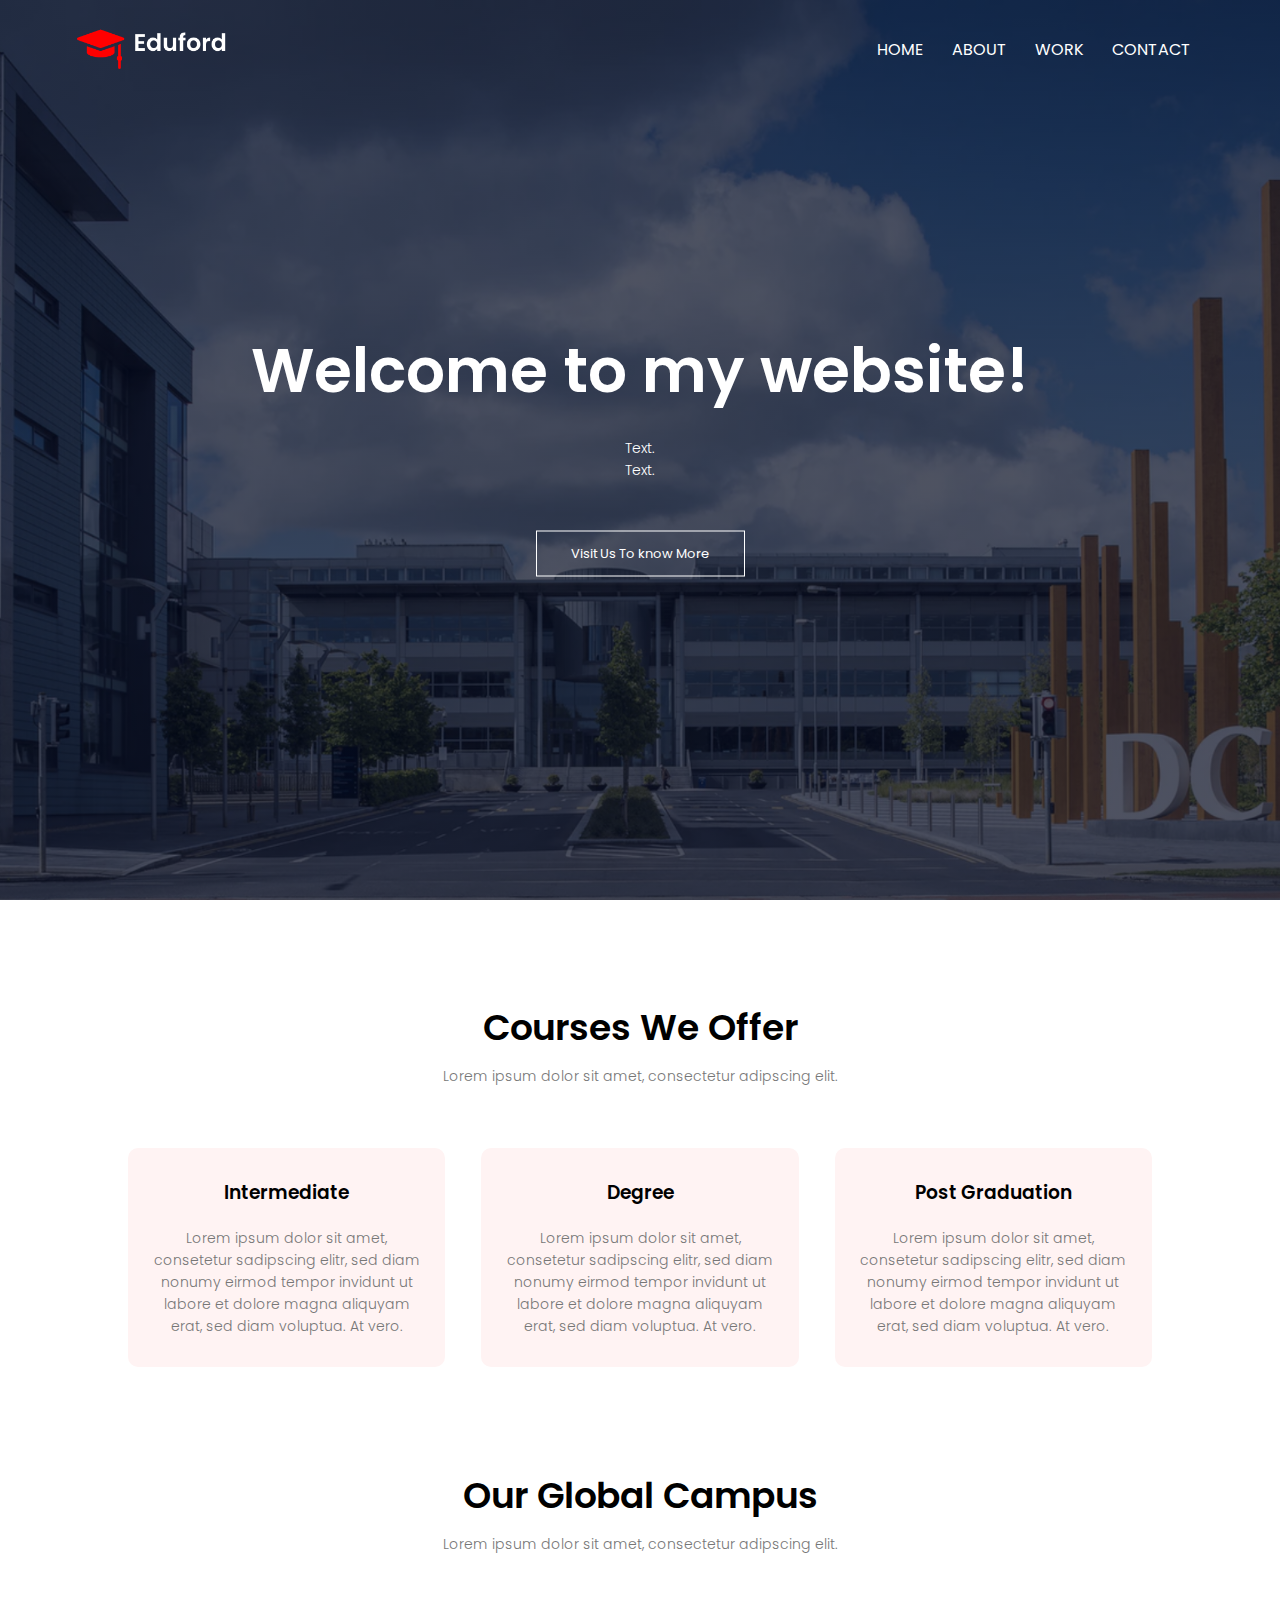
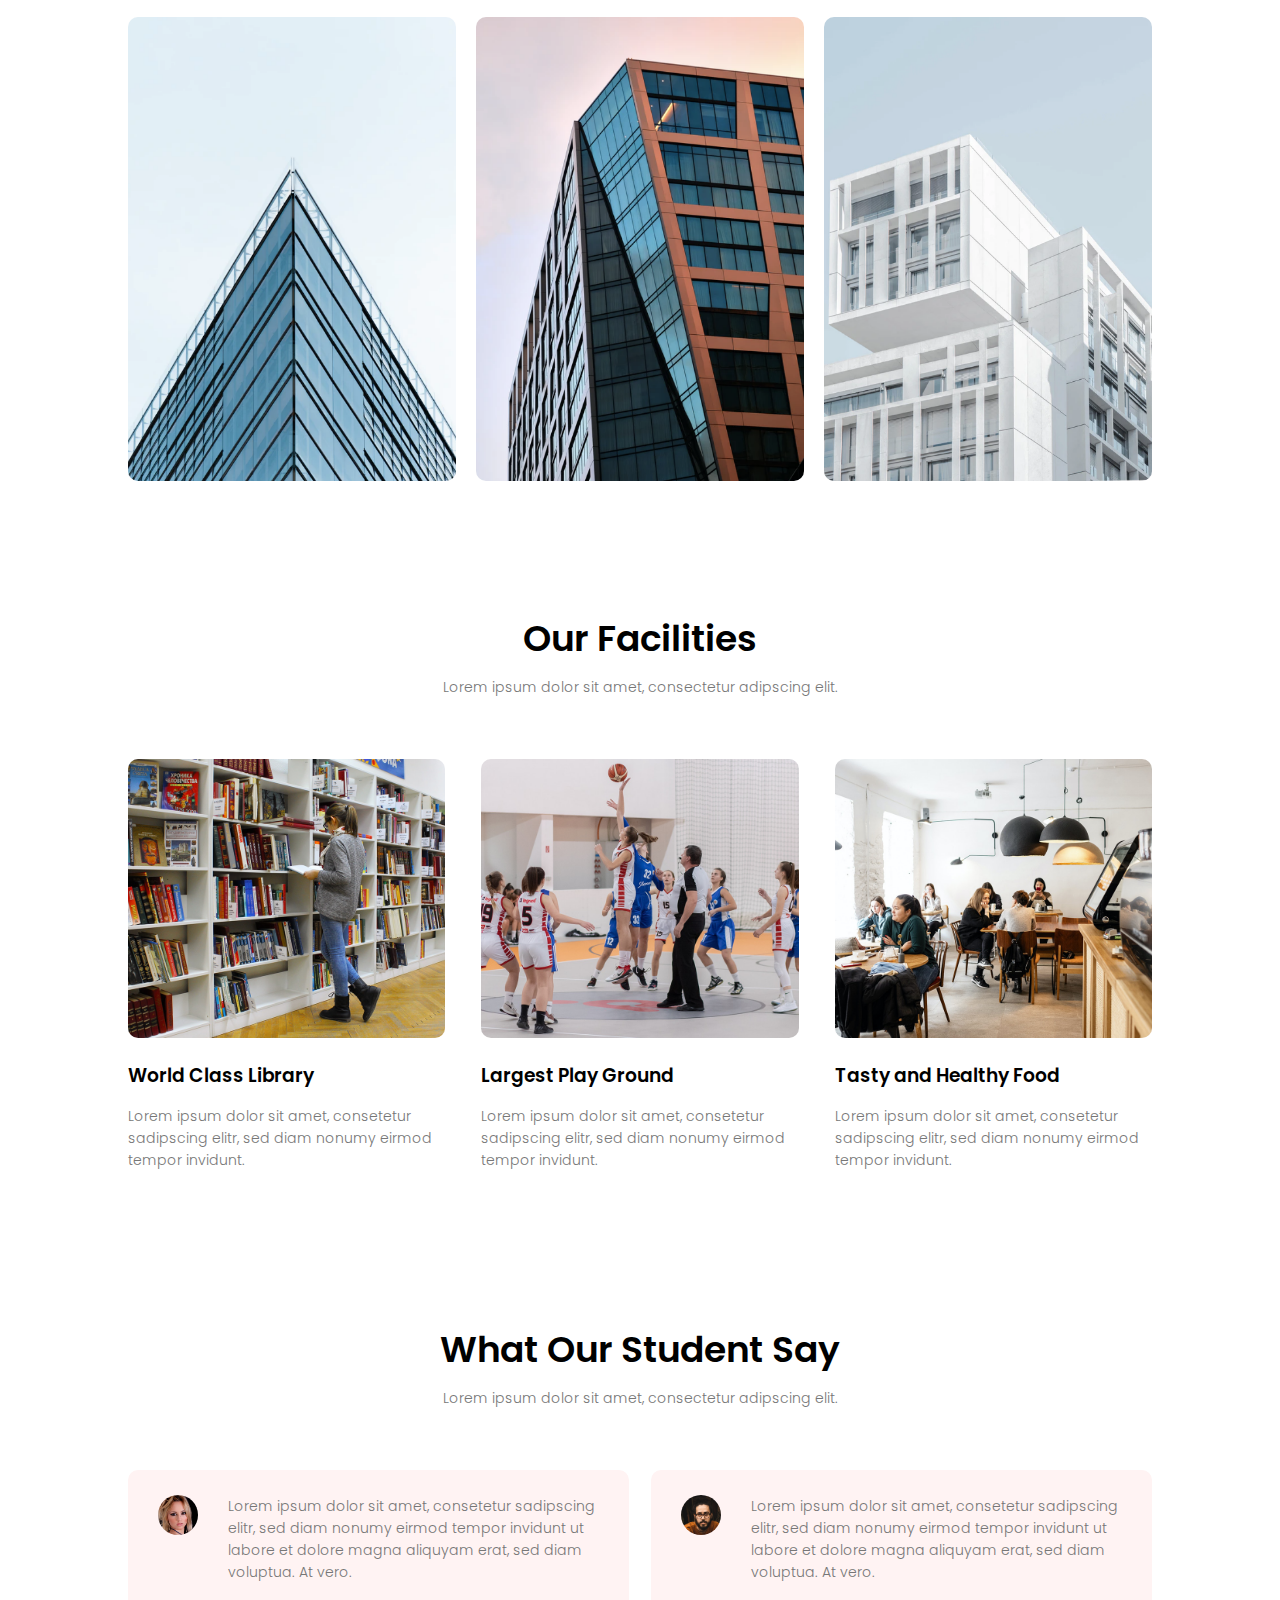
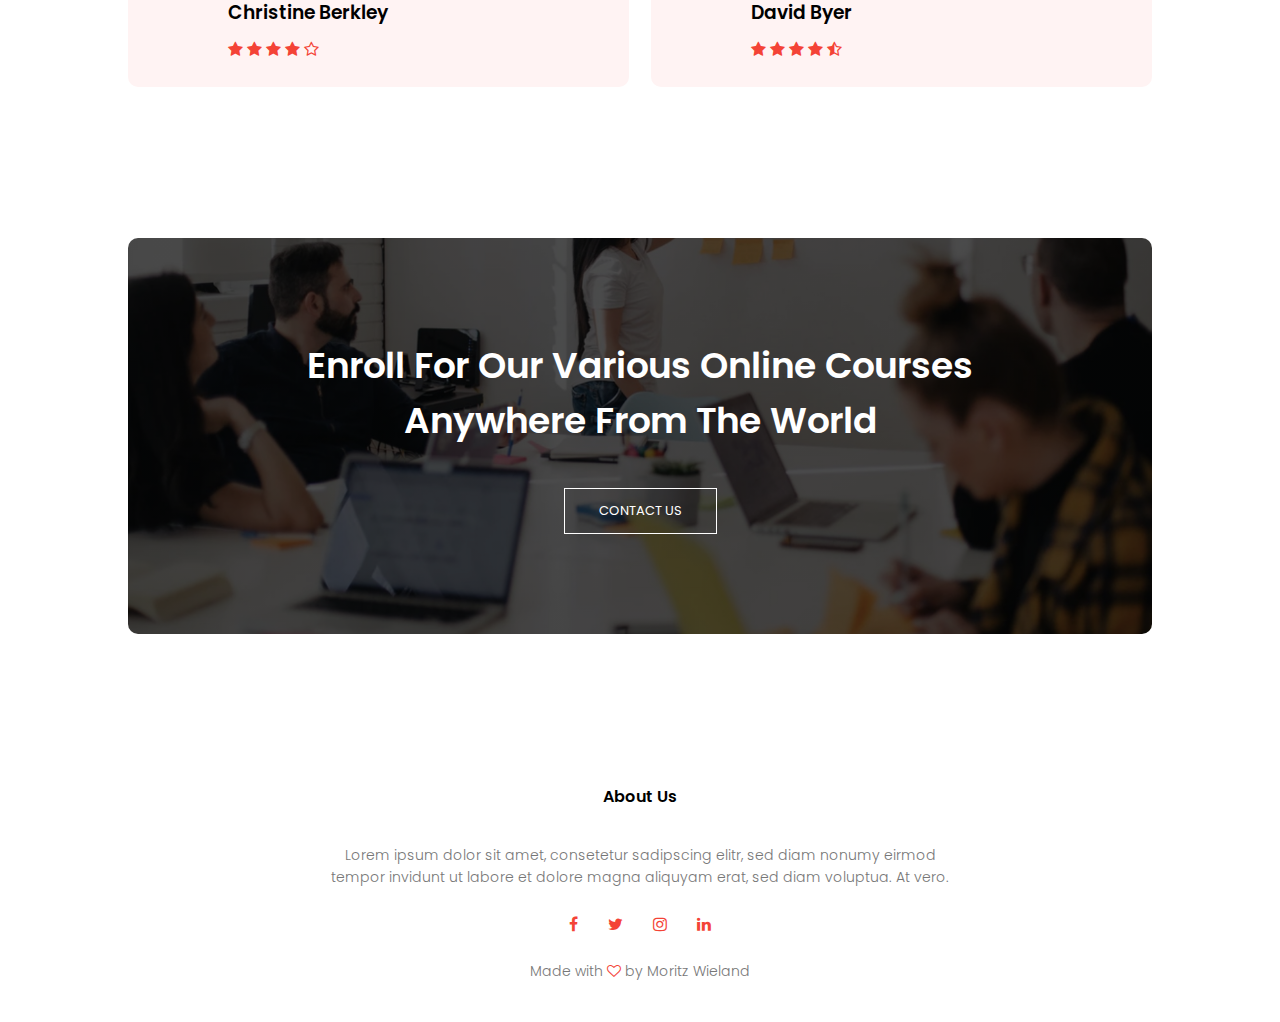
<file: code/index.html>
<!DOCTYPE html>
<html>
    <head>
        <meta name="viewport" content="width=device-width, initial-scale=1.0">
        <title>Moritz Wieland</title>
        <link rel="stylesheet" href="style.css">
        <link rel="preconnect" href="https://fonts.googleapis.com">
        <link rel="preconnect" href="https://fonts.gstatic.com" crossorigin>
        <link href="https://fonts.googleapis.com/css2?family=Poppins:wght@100;200;300;400;600;700&display=swap" rel="stylesheet">
        <link rel="stylesheet" href="https://stackpath.bootstrapcdn.com/font-awesome/4.7.0/css/font-awesome.min.css">
    </head>
    <body>
        <section class="header">
            <nav>
                <a href="index.html"><img src="images/logo.png"></a>
                <div class="nav-links" id="navLinks">
                    <i class="fa fa-times" onclick="hideMenu()"></i>
                    <ul>
                        <li><a href="index.html">HOME</a></li>
                        <li><a href="about.html">ABOUT</a></li>
                        <li><a href="work.html">WORK</a></li>
                        <li><a href="contact.html">CONTACT</a></li>
                    </ul>
                </div>
                <i class="fa fa-bars" onclick="showMenu()"></i>
            </nav>
            <div class="text-box">
                <h1>Welcome to my website!</h1>
                <p>Text. <br>
                   Text.</p>
                <a href="" class="hero-btn">Visit Us To know More</a>
            </div>
        </section>

        <!--Course-->
        <section class="course">
            <h1>Courses We Offer</h1>
            <p>Lorem ipsum dolor sit amet, consectetur adipscing elit.</p>

            <div class="row">
                <div class="course-col">
                    <h3>Intermediate</h3>
                    <p>Lorem ipsum dolor sit amet, consetetur sadipscing elitr, sed diam nonumy eirmod tempor invidunt ut labore et dolore magna aliquyam erat, sed diam voluptua. At vero.</p>
                </div>
                <div class="course-col">
                    <h3>Degree</h3>
                    <p>Lorem ipsum dolor sit amet, consetetur sadipscing elitr, sed diam nonumy eirmod tempor invidunt ut labore et dolore magna aliquyam erat, sed diam voluptua. At vero.</p>
                </div>
                <div class="course-col">
                    <h3>Post Graduation</h3>
                    <p>Lorem ipsum dolor sit amet, consetetur sadipscing elitr, sed diam nonumy eirmod tempor invidunt ut labore et dolore magna aliquyam erat, sed diam voluptua. At vero.</p>
                </div>
            </div>
        </section>

        <!--Campus-->
        <section class="campus">
            <h1>Our Global Campus</h1>
            <p>Lorem ipsum dolor sit amet, consectetur adipscing elit.</p>

            <div class="row">
                <div class="campus-col">
                    <img src="images/london.png">
                    <div class="layer">
                        <h3>LONDON</h3>
                    </div>
                </div>
                <div class="campus-col">
                    <img src="images/newyork.png">
                    <div class="layer">
                        <h3>NEW YORK</h3>
                    </div>
                </div>
                <div class="campus-col">
                    <img src="images/washington.png">
                    <div class="layer">
                        <h3>WASHINGTON</h3>
                    </div>
                </div>
            </div>
        </section>

        <!--Facilities-->
        <section class="facilities">
            <h1>Our Facilities</h1>
            <p>Lorem ipsum dolor sit amet, consectetur adipscing elit.</p>

            <div class="row">
                <div class="facilities-col">
                    <img src="images/library.png">
                    <h3>World Class Library</h3>
                    <p>Lorem ipsum dolor sit amet, consetetur sadipscing elitr, sed diam nonumy eirmod tempor invidunt.</p>
                </div>
                <div class="facilities-col">
                    <img src="images/basketball.png">
                    <h3>Largest Play Ground</h3>
                    <p>Lorem ipsum dolor sit amet, consetetur sadipscing elitr, sed diam nonumy eirmod tempor invidunt.</p>
                </div>
                <div class="facilities-col">
                    <img src="images/cafeteria.png">
                    <h3>Tasty and Healthy Food</h3>
                    <p>Lorem ipsum dolor sit amet, consetetur sadipscing elitr, sed diam nonumy eirmod tempor invidunt.</p>
                </div>
            </div>
        </section>

        <!--Testimonials-->
        <section class="testimonials">
            <h1>What Our Student Say</h1>
            <p>Lorem ipsum dolor sit amet, consectetur adipscing elit.</p>

            <div class="row">
                <div class="testimonial-col">
                    <img src="images/user1.jpg">
                    <div>
                        <p>Lorem ipsum dolor sit amet, consetetur sadipscing elitr, sed diam nonumy eirmod tempor invidunt ut labore et dolore magna aliquyam erat, sed diam voluptua. At vero.</p>
                        <h3>Christine Berkley</h3>
                        <i class="fa fa-star"></i>
                        <i class="fa fa-star"></i>
                        <i class="fa fa-star"></i>
                        <i class="fa fa-star"></i>
                        <i class="fa fa-star-o"></i>
                    </div>
                </div>
                <div class="testimonial-col">
                    <img src="images/user2.jpg">
                    <div>
                        <p>Lorem ipsum dolor sit amet, consetetur sadipscing elitr, sed diam nonumy eirmod tempor invidunt ut labore et dolore magna aliquyam erat, sed diam voluptua. At vero.</p>
                        <h3>David Byer</h3>
                        <i class="fa fa-star"></i>
                        <i class="fa fa-star"></i>
                        <i class="fa fa-star"></i>
                        <i class="fa fa-star"></i>
                        <i class="fa fa-star-half-o"></i>
                    </div>
                </div>
            </div>
        </section>

        <!--Call to Action-->
        <section class="cta">
            <h1>Enroll For Our Various Online Courses<br>Anywhere From The World</h1>
            <a href="" class="hero-btn">CONTACT US</a>
        </section>

        <!--Footer-->
        <section class="footer">
            <h4>About Us</h4>
            <p>Lorem ipsum dolor sit amet, consetetur sadipscing elitr, sed diam nonumy eirmod<br>tempor invidunt ut labore et dolore magna aliquyam erat, sed diam voluptua. At vero.</p>

            <div class="icons">
                <i class="fa fa-facebook"></i>
                <i class="fa fa-twitter"></i>
                <i class="fa fa-instagram"></i>
                <i class="fa fa-linkedin"></i>
            </div>

            <p>Made with <i class="fa fa-heart-o"></i> by Moritz Wieland</p>
        </section>

        <!--JavaScript for Toggle Menu-->
        <script>
            var navLinks = document.getElementById("navLinks");

            function showMenu() {
                navLinks.style.right = "0";
            }

            function hideMenu() {
                navLinks.style.right = "-200px";
            }
        </script>
    </body>
</html>
</file>
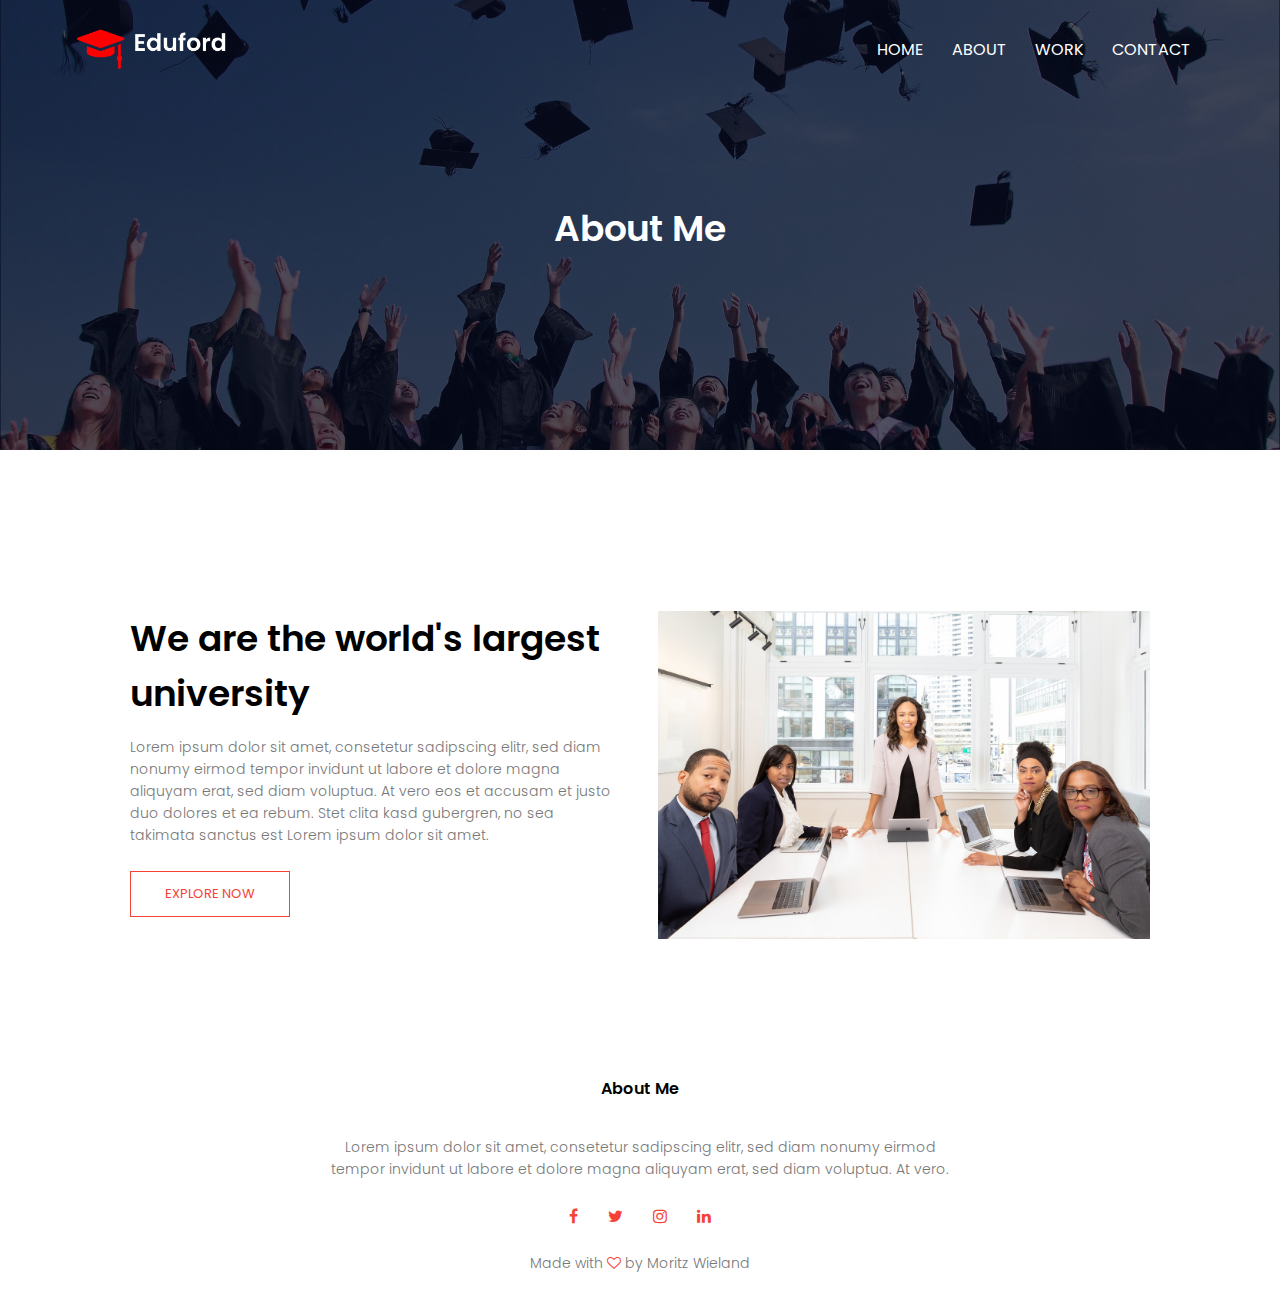
<file: code/about.html>
<!DOCTYPE html>
<html>
    <head>
        <meta name="viewport" content="width=device-width, initial-scale=1.0">
        <title>University Website Design</title>
        <link rel="stylesheet" href="style.css">
        <link rel="preconnect" href="https://fonts.googleapis.com">
        <link rel="preconnect" href="https://fonts.gstatic.com" crossorigin>
        <link href="https://fonts.googleapis.com/css2?family=Poppins:wght@100;200;300;400;600;700&display=swap" rel="stylesheet">
        <link rel="stylesheet" href="https://stackpath.bootstrapcdn.com/font-awesome/4.7.0/css/font-awesome.min.css">
    </head>
    <body>
        <section class="sub-header">
            <nav>
                <a href="index.html"><img src="images/logo.png"></a>
                <div class="nav-links" id="navLinks">
                    <i class="fa fa-times" onclick="hideMenu()"></i>
                    <ul>
                        <li><a href="index.html">HOME</a></li>
                        <li><a href="about.html">ABOUT</a></li>
                        <li><a href="work.html">WORK</a></li>
                        <li><a href="contact.html">CONTACT</a></li>
                    </ul>
                </div>
                <i class="fa fa-bars" onclick="showMenu()"></i>
            </nav>
            <h1>About Me</h1>
        </section>

        <!--About Us Content-->
        <section class="about-us">
            <div class="row">
                <div class="about-col">
                    <h1>We are the world's largest university</h1>
                    <p>Lorem ipsum dolor sit amet, consetetur sadipscing elitr, sed diam nonumy eirmod tempor invidunt ut labore et dolore magna aliquyam erat, sed diam voluptua. At vero eos et accusam et justo duo dolores et ea rebum. Stet clita kasd gubergren, no sea takimata sanctus est Lorem ipsum dolor sit amet.</p>
                    <a href="" class="hero-btn red-btn">EXPLORE NOW</a>
                </div>
                <div class="about-col">
                    <img src="images/about.jpg">
                </div>
            </div>
        </section>

        <!--Footer-->
        <section class="footer">
            <h4>About Me</h4>
            <p>Lorem ipsum dolor sit amet, consetetur sadipscing elitr, sed diam nonumy eirmod<br>tempor invidunt ut labore et dolore magna aliquyam erat, sed diam voluptua. At vero.</p>

            <div class="icons">
                <i class="fa fa-facebook"></i>
                <i class="fa fa-twitter"></i>
                <i class="fa fa-instagram"></i>
                <i class="fa fa-linkedin"></i>
            </div>

            <p>Made with <i class="fa fa-heart-o"></i> by Moritz Wieland</p>
        </section>

        <!--JavaScript for Toggle Menu-->
        <script>
            var navLinks = document.getElementById("navLinks");

            function showMenu() {
                navLinks.style.right = "0";
            }

            function hideMenu() {
                navLinks.style.right = "-200px";
            }
        </script>
    </body>
</html>
</file>
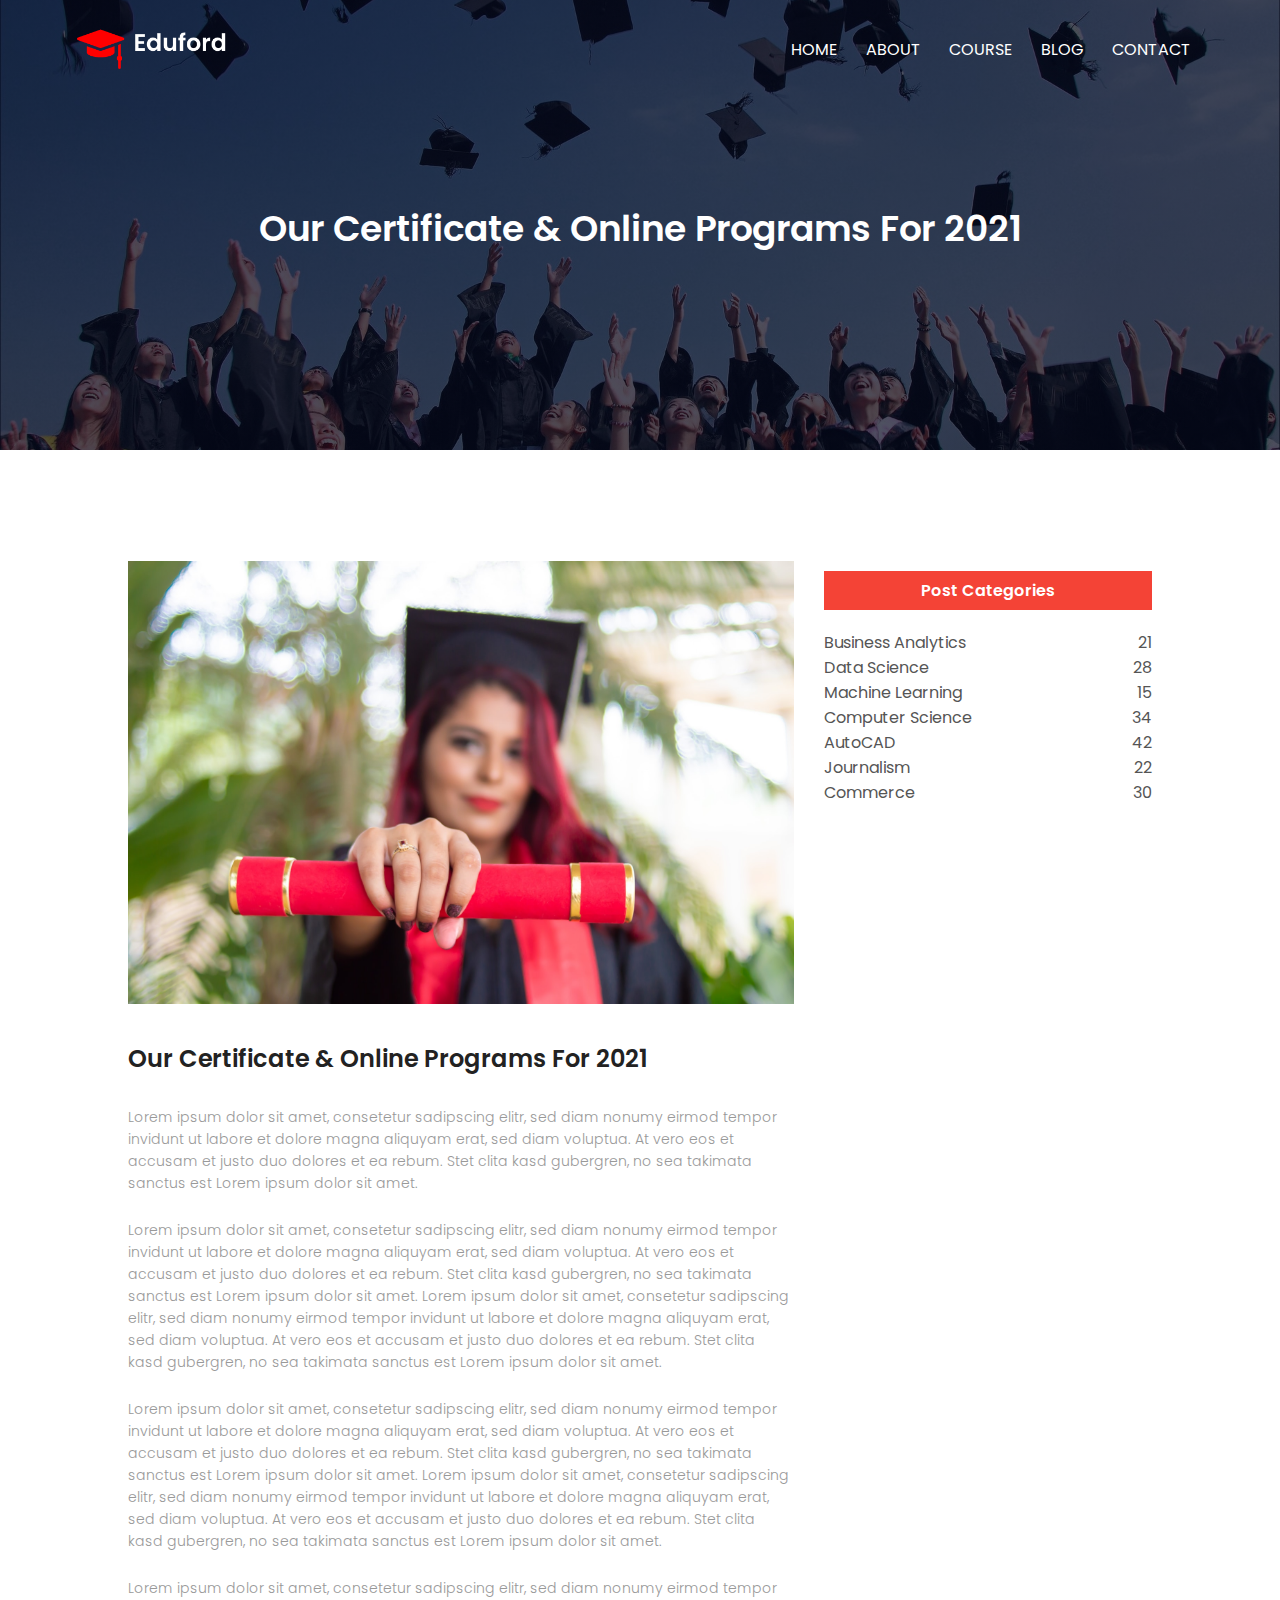
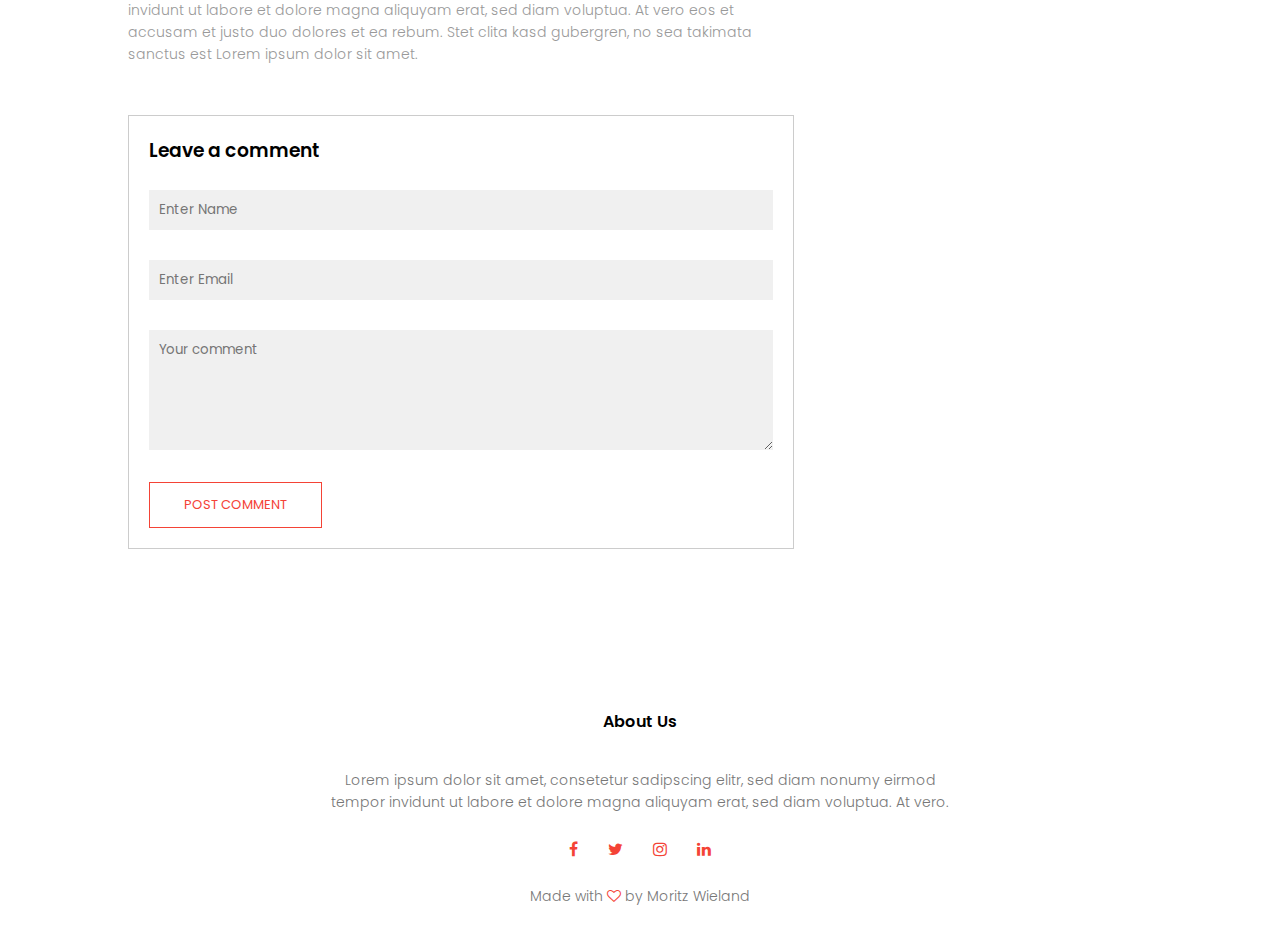
<file: code/blog.html>
<!DOCTYPE html>
<html>
    <head>
        <meta name="viewport" content="width=device-width, initial-scale=1.0">
        <title>University Website Design</title>
        <link rel="stylesheet" href="style.css">
        <link rel="preconnect" href="https://fonts.googleapis.com">
        <link rel="preconnect" href="https://fonts.gstatic.com" crossorigin>
        <link href="https://fonts.googleapis.com/css2?family=Poppins:wght@100;200;300;400;600;700&display=swap" rel="stylesheet">
        <link rel="stylesheet" href="https://stackpath.bootstrapcdn.com/font-awesome/4.7.0/css/font-awesome.min.css">
    </head>
    <body>
        <section class="sub-header">
            <nav>
                <a href="index.html"><img src="images/logo.png"></a>
                <div class="nav-links" id="navLinks">
                    <i class="fa fa-times" onclick="hideMenu()"></i>
                    <ul>
                        <li><a href="index.html">HOME</a></li>
                        <li><a href="about.html">ABOUT</a></li>
                        <li><a href="course.html">COURSE</a></li>
                        <li><a href="blog.html">BLOG</a></li>
                        <li><a href="contact.html">CONTACT</a></li>
                    </ul>
                </div>
                <i class="fa fa-bars" onclick="showMenu()"></i>
            </nav>
            <h1>Our Certificate & Online Programs For 2021</h1>
        </section>

        <!--Blog-->
        <section class="blog-content">
            <div class="row">
                <div class="blog-left">
                    <img src="images/certificate.jpg">
                    <h2>Our Certificate & Online Programs For 2021</h2>
                    <p>Lorem ipsum dolor sit amet, consetetur sadipscing elitr, sed diam nonumy eirmod tempor invidunt ut labore et dolore magna aliquyam erat, sed diam voluptua. At vero eos et accusam et justo duo dolores et ea rebum. Stet clita kasd gubergren, no sea takimata sanctus est Lorem ipsum dolor sit amet.</p>
                    <br>
                    <p>Lorem ipsum dolor sit amet, consetetur sadipscing elitr, sed diam nonumy eirmod tempor invidunt ut labore et dolore magna aliquyam erat, sed diam voluptua. At vero eos et accusam et justo duo dolores et ea rebum. Stet clita kasd gubergren, no sea takimata sanctus est Lorem ipsum dolor sit amet. Lorem ipsum dolor sit amet, consetetur sadipscing elitr, sed diam nonumy eirmod tempor invidunt ut labore et dolore magna aliquyam erat, sed diam voluptua. At vero eos et accusam et justo duo dolores et ea rebum. Stet clita kasd gubergren, no sea takimata sanctus est Lorem ipsum dolor sit amet.</p>
                    <br>
                    <p>Lorem ipsum dolor sit amet, consetetur sadipscing elitr, sed diam nonumy eirmod tempor invidunt ut labore et dolore magna aliquyam erat, sed diam voluptua. At vero eos et accusam et justo duo dolores et ea rebum. Stet clita kasd gubergren, no sea takimata sanctus est Lorem ipsum dolor sit amet. Lorem ipsum dolor sit amet, consetetur sadipscing elitr, sed diam nonumy eirmod tempor invidunt ut labore et dolore magna aliquyam erat, sed diam voluptua. At vero eos et accusam et justo duo dolores et ea rebum. Stet clita kasd gubergren, no sea takimata sanctus est Lorem ipsum dolor sit amet.</p>
                    <br>
                    <p>Lorem ipsum dolor sit amet, consetetur sadipscing elitr, sed diam nonumy eirmod tempor invidunt ut labore et dolore magna aliquyam erat, sed diam voluptua. At vero eos et accusam et justo duo dolores et ea rebum. Stet clita kasd gubergren, no sea takimata sanctus est Lorem ipsum dolor sit amet.</p>

                    <div class="comment-box">
                        <h3>Leave a comment</h3>
                        <form class="comment-form">
                            <input type="text" placeholder="Enter Name">
                            <input type="email" placeholder="Enter Email">
                            <textarea rows="5" placeholder="Your comment"></textarea>
                            <button type="submit" class="hero-btn red-btn">POST COMMENT</button>
                        </form>
                    </div>
                </div>
                <div class="blog-right">
                    <h3>Post Categories</h3>
                    <div>
                        <span>Business Analytics</span>
                        <span>21</span>
                    </div>
                    <div>
                        <span>Data Science</span>
                        <span>28</span>
                    </div>
                    <div>
                        <span>Machine Learning</span>
                        <span>15</span>
                    </div>
                    <div>
                        <span>Computer Science</span>
                        <span>34</span>
                    </div>
                    <div>
                        <span>AutoCAD</span>
                        <span>42</span>
                    </div>
                    <div>
                        <span>Journalism</span>
                        <span>22</span>
                    </div>
                    <div>
                        <span>Commerce</span>
                        <span>30</span>
                    </div>
                </div>
            </div>
        </section>

        <!--Footer-->
        <section class="footer">
            <h4>About Us</h4>
            <p>Lorem ipsum dolor sit amet, consetetur sadipscing elitr, sed diam nonumy eirmod<br>tempor invidunt ut labore et dolore magna aliquyam erat, sed diam voluptua. At vero.</p>

            <div class="icons">
                <i class="fa fa-facebook"></i>
                <i class="fa fa-twitter"></i>
                <i class="fa fa-instagram"></i>
                <i class="fa fa-linkedin"></i>
            </div>

            <p>Made with <i class="fa fa-heart-o"></i> by Moritz Wieland</p>
        </section>

        <!--JavaScript for Toggle Menu-->
        <script>
            var navLinks = document.getElementById("navLinks");

            function showMenu() {
                navLinks.style.right = "0";
            }

            function hideMenu() {
                navLinks.style.right = "-200px";
            }
        </script>
    </body>
</html>
</file>
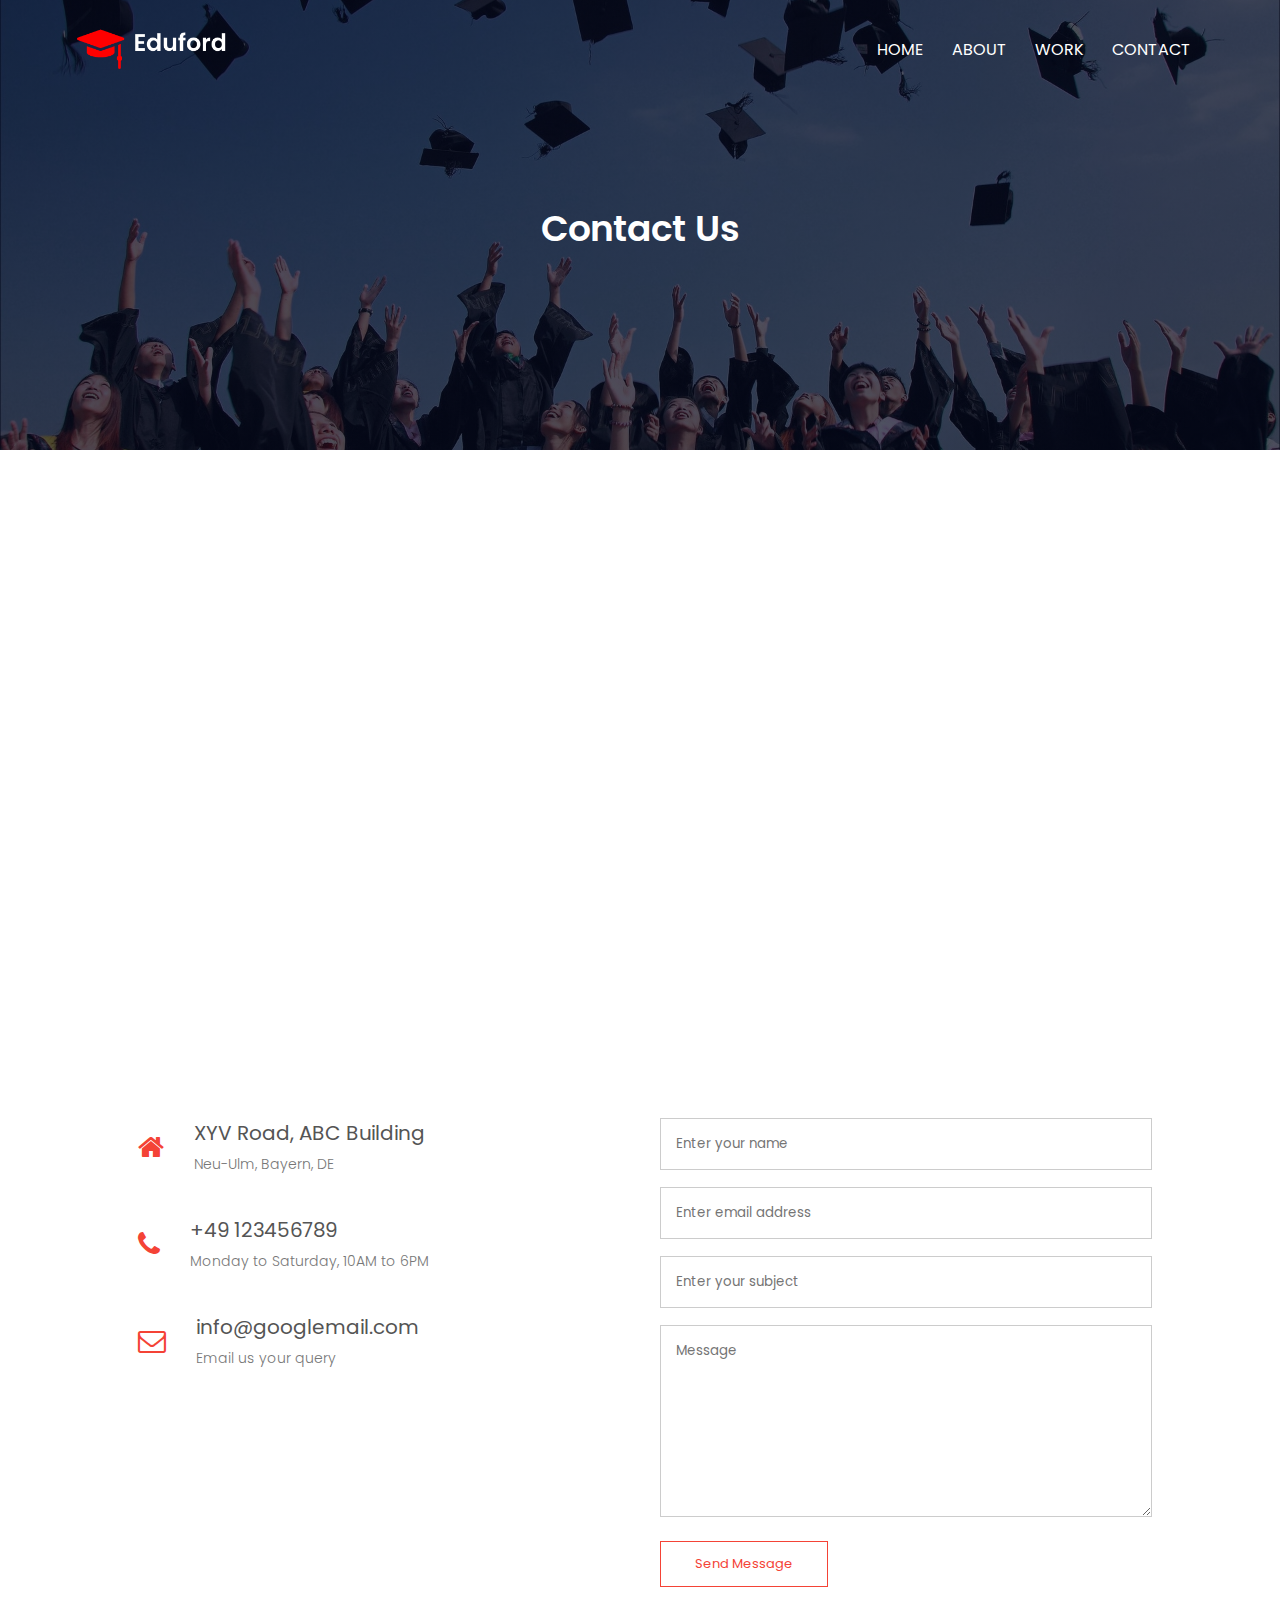
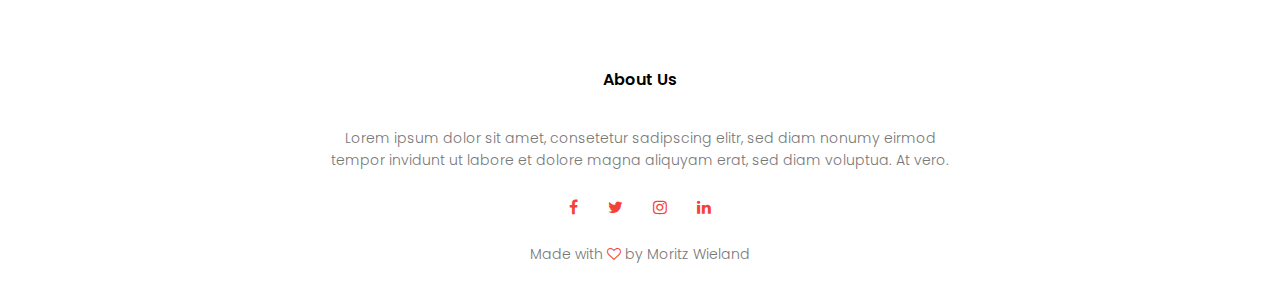
<file: code/contact.html>
<!DOCTYPE html>
<html>
    <head>
        <meta name="viewport" content="width=device-width, initial-scale=1.0">
        <title>University Website Design</title>
        <link rel="stylesheet" href="style.css">
        <link rel="preconnect" href="https://fonts.googleapis.com">
        <link rel="preconnect" href="https://fonts.gstatic.com" crossorigin>
        <link href="https://fonts.googleapis.com/css2?family=Poppins:wght@100;200;300;400;600;700&display=swap" rel="stylesheet">
        <link rel="stylesheet" href="https://stackpath.bootstrapcdn.com/font-awesome/4.7.0/css/font-awesome.min.css">
    </head>
    <body>
        <section class="sub-header">
            <nav>
                <a href="index.html"><img src="images/logo.png"></a>
                <div class="nav-links" id="navLinks">
                    <i class="fa fa-times" onclick="hideMenu()"></i>
                    <ul>
                        <li><a href="index.html">HOME</a></li>
                        <li><a href="about.html">ABOUT</a></li>
                        <li><a href="work.html">WORK</a></li>
                        <li><a href="contact.html">CONTACT</a></li>
                    </ul>
                </div>
                <i class="fa fa-bars" onclick="showMenu()"></i>
            </nav>
            <h1>Contact Us</h1>
        </section>

        <!--Contact Us-->
        <section class="location">
            <iframe src="https://www.google.com/maps/embed?pb=!1m18!1m12!1m3!1d84795.63430027106!2d9.979472594278871!3d48.38235695756901!2m3!1f0!2f0!3f0!3m2!1i1024!2i768!4f13.1!3m3!1m2!1s0x479966f2b15c193d%3A0x6c496730e3450eab!2sNeu-Ulm!5e0!3m2!1sde!2sde!4v1627671504888!5m2!1sde!2sde" width="600" height="450" style="border:0;" allowfullscreen="" loading="lazy"></iframe>
        </section>

        <section class="contact-us">
            <div class="row">
                <div class="contact-col">
                    <div>
                        <i class="fa fa-home"></i>
                        <span>
                            <h5>XYV Road, ABC Building</h5>
                            <p>Neu-Ulm, Bayern, DE</p>
                        </span>
                    </div>
                    <div>
                        <i class="fa fa-phone"></i>
                        <span>
                            <h5>+49 123456789</h5>
                            <p>Monday to Saturday, 10AM to 6PM</p>
                        </span>
                    </div>
                    <div>
                        <i class="fa fa-envelope-o"></i>
                        <span>
                            <h5>info@googlemail.com</h5>
                            <p>Email us your query</p>
                        </span>
                    </div>
                </div>
                <div class="contact-col">
                    <form action="form-handler.php" method="post">
                        <input type="text" name="name" placeholder="Enter your name" required>
                        <input type="email" name="email" placeholder="Enter email address" required>
                        <input type="text" name="subject" placeholder="Enter your subject" required>
                        <textarea rows="8" name="message" placeholder="Message" required></textarea>
                        <button type="submit" class="hero-btn red-btn">Send Message</button>
                    </form>
                </div>
            </div>
        </section>

        <!--Footer-->
        <section class="footer">
            <h4>About Us</h4>
            <p>Lorem ipsum dolor sit amet, consetetur sadipscing elitr, sed diam nonumy eirmod<br>tempor invidunt ut labore et dolore magna aliquyam erat, sed diam voluptua. At vero.</p>

            <div class="icons">
                <i class="fa fa-facebook"></i>
                <i class="fa fa-twitter"></i>
                <i class="fa fa-instagram"></i>
                <i class="fa fa-linkedin"></i>
            </div>

            <p>Made with <i class="fa fa-heart-o"></i> by Moritz Wieland</p>
        </section>

        <!--JavaScript for Toggle Menu-->
        <script>
            var navLinks = document.getElementById("navLinks");

            function showMenu() {
                navLinks.style.right = "0";
            }

            function hideMenu() {
                navLinks.style.right = "-200px";
            }
        </script>
    </body>
</html>
</file>
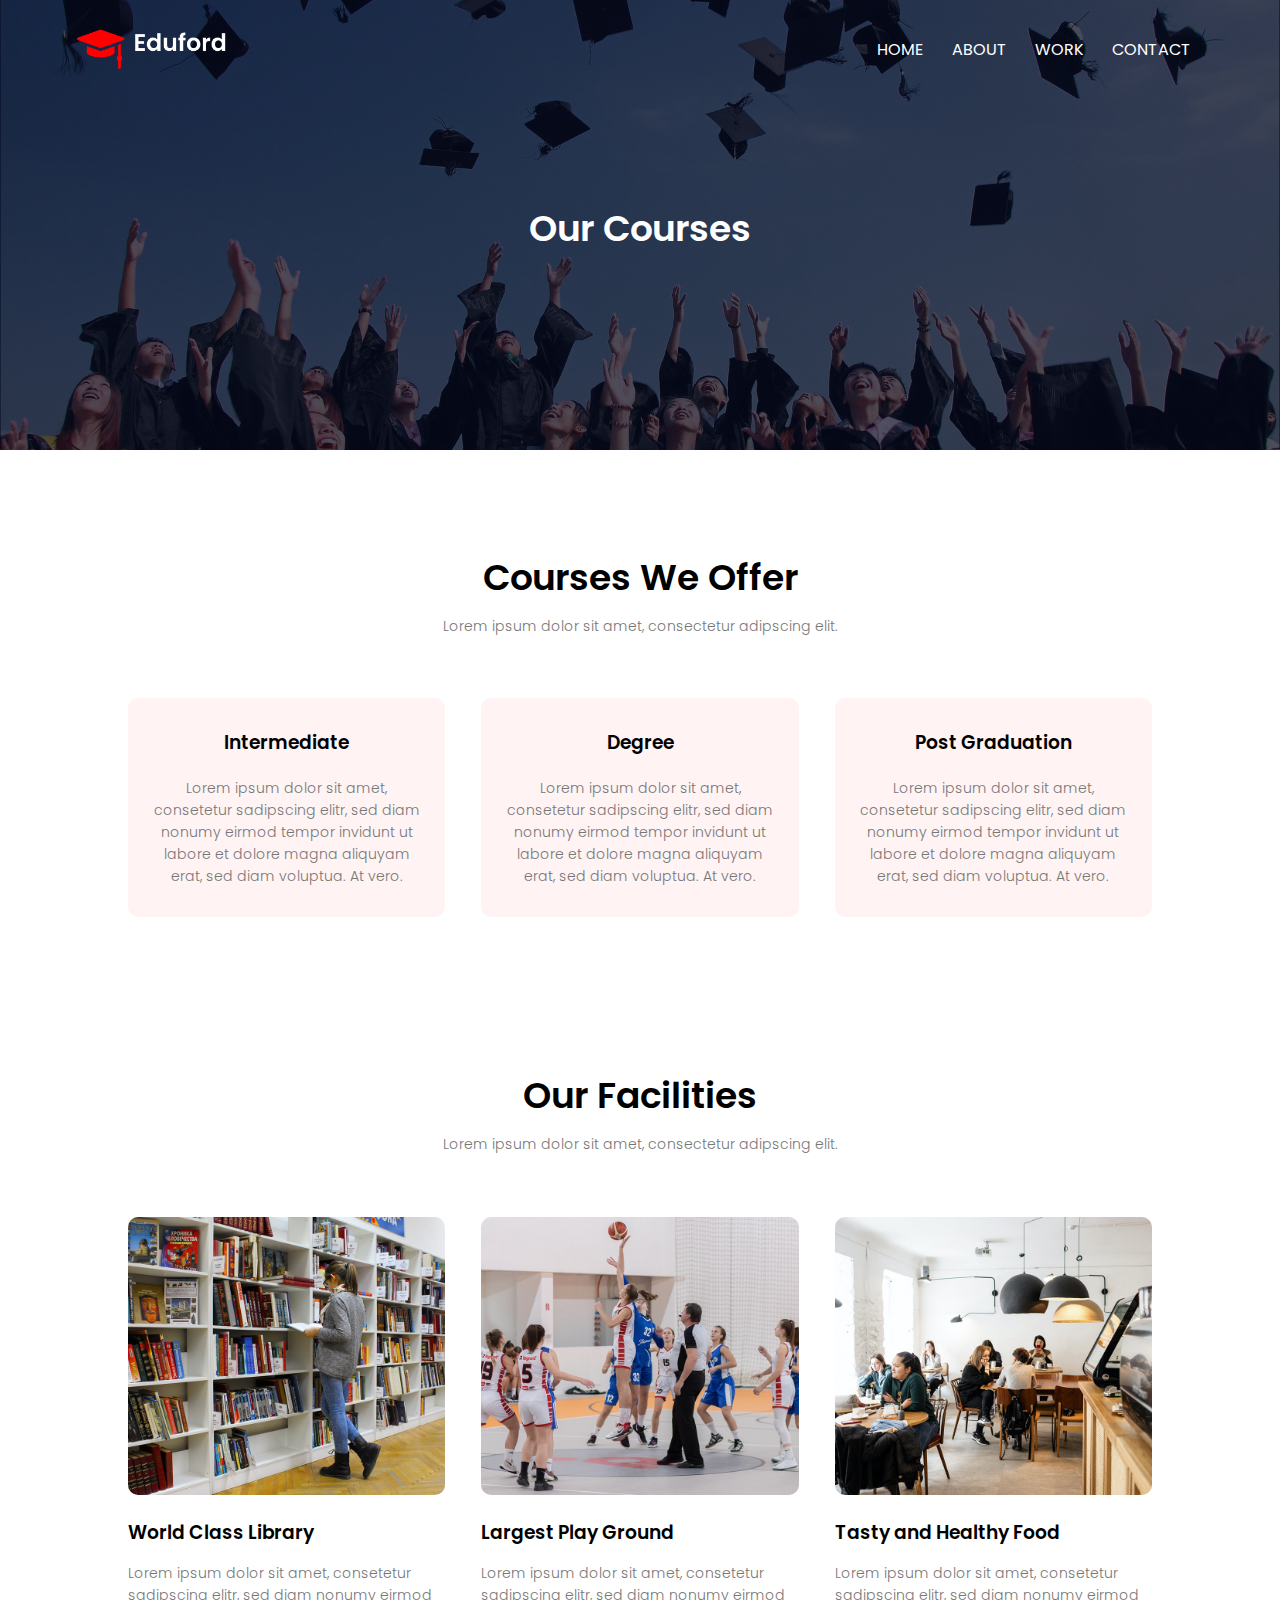
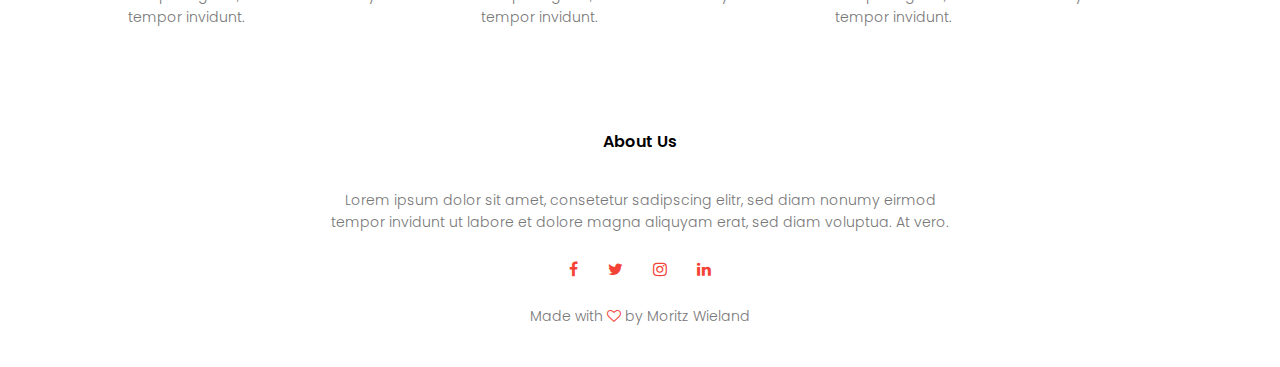
<file: code/work.html>
<!DOCTYPE html>
<html>
    <head>
        <meta name="viewport" content="width=device-width, initial-scale=1.0">
        <title>University Website Design</title>
        <link rel="stylesheet" href="style.css">
        <link rel="preconnect" href="https://fonts.googleapis.com">
        <link rel="preconnect" href="https://fonts.gstatic.com" crossorigin>
        <link href="https://fonts.googleapis.com/css2?family=Poppins:wght@100;200;300;400;600;700&display=swap" rel="stylesheet">
        <link rel="stylesheet" href="https://stackpath.bootstrapcdn.com/font-awesome/4.7.0/css/font-awesome.min.css">
    </head>
    <body>
        <section class="sub-header">
            <nav>
                <a href="index.html"><img src="images/logo.png"></a>
                <div class="nav-links" id="navLinks">
                    <i class="fa fa-times" onclick="hideMenu()"></i>
                    <ul>
                        <li><a href="index.html">HOME</a></li>
                        <li><a href="about.html">ABOUT</a></li>
                        <li><a href="work.html">WORK</a></li>
                        <li><a href="contact.html">CONTACT</a></li>
                    </ul>
                </div>
                <i class="fa fa-bars" onclick="showMenu()"></i>
            </nav>
            <h1>Our Courses</h1>
        </section>

        <!--Course-->
        <section class="course">
            <h1>Courses We Offer</h1>
            <p>Lorem ipsum dolor sit amet, consectetur adipscing elit.</p>

            <div class="row">
                <div class="course-col">
                    <h3>Intermediate</h3>
                    <p>Lorem ipsum dolor sit amet, consetetur sadipscing elitr, sed diam nonumy eirmod tempor invidunt ut labore et dolore magna aliquyam erat, sed diam voluptua. At vero.</p>
                </div>
                <div class="course-col">
                    <h3>Degree</h3>
                    <p>Lorem ipsum dolor sit amet, consetetur sadipscing elitr, sed diam nonumy eirmod tempor invidunt ut labore et dolore magna aliquyam erat, sed diam voluptua. At vero.</p>
                </div>
                <div class="course-col">
                    <h3>Post Graduation</h3>
                    <p>Lorem ipsum dolor sit amet, consetetur sadipscing elitr, sed diam nonumy eirmod tempor invidunt ut labore et dolore magna aliquyam erat, sed diam voluptua. At vero.</p>
                </div>
            </div>
        </section>

        <!--Facilities-->
        <section class="facilities">
            <h1>Our Facilities</h1>
            <p>Lorem ipsum dolor sit amet, consectetur adipscing elit.</p>

            <div class="row">
                <div class="facilities-col">
                    <img src="images/library.png">
                    <h3>World Class Library</h3>
                    <p>Lorem ipsum dolor sit amet, consetetur sadipscing elitr, sed diam nonumy eirmod tempor invidunt.</p>
                </div>
                <div class="facilities-col">
                    <img src="images/basketball.png">
                    <h3>Largest Play Ground</h3>
                    <p>Lorem ipsum dolor sit amet, consetetur sadipscing elitr, sed diam nonumy eirmod tempor invidunt.</p>
                </div>
                <div class="facilities-col">
                    <img src="images/cafeteria.png">
                    <h3>Tasty and Healthy Food</h3>
                    <p>Lorem ipsum dolor sit amet, consetetur sadipscing elitr, sed diam nonumy eirmod tempor invidunt.</p>
                </div>
            </div>
        </section>

        <!--Footer-->
        <section class="footer">
            <h4>About Us</h4>
            <p>Lorem ipsum dolor sit amet, consetetur sadipscing elitr, sed diam nonumy eirmod<br>tempor invidunt ut labore et dolore magna aliquyam erat, sed diam voluptua. At vero.</p>

            <div class="icons">
                <i class="fa fa-facebook"></i>
                <i class="fa fa-twitter"></i>
                <i class="fa fa-instagram"></i>
                <i class="fa fa-linkedin"></i>
            </div>

            <p>Made with <i class="fa fa-heart-o"></i> by Moritz Wieland</p>
        </section>

        <!--JavaScript for Toggle Menu-->
        <script>
            var navLinks = document.getElementById("navLinks");

            function showMenu() {
                navLinks.style.right = "0";
            }

            function hideMenu() {
                navLinks.style.right = "-200px";
            }
        </script>
    </body>
</html>
</file>
<file: code/style.css>
*{
    margin: 0;
    padding: 0;
    font-family: 'Poppins', sans-serif;
}

.header{
    min-height: 100vh;
    width: 100%;
    background-image: linear-gradient(rgba(4,9,30,0.7),rgba(4,9,30,0.7)),url(images/banner.png);
    background-position: center;
    background-size: cover;
    position: relative;
}
nav{
    display: flex;
    padding: 2% 6%;
    justify-content: space-between;
    align-items: center;
}
nav img{
    width: 150px;
}
.nav-links{
    flex: 1;
    text-align: right;
}
.nav-links ul li{
    list-style: none;
    display: inline-block;
    padding: 8px 12px;
    position: relative;
}
.nav-links ul li a{
    color: #fff;
    text-decoration: none;
    font-size: 13;
}
.nav-links ul li::after{
    content: '';
    width: 0%;
    height: 2px;
    background: #f44336;
    display: block;
    margin: auto;
    transition: 0.5s;
}
.nav-links ul li:hover::after{
    width: 100%;
}
.text-box{
    width: 90%;
    color: #fff;
    position: absolute;
    top: 50%;
    left: 50%;
    transform: translate(-50%,-50%);
    text-align: center;
}
.text-box h1{
    font-size: 62px;
}
.text-box p{
    margin: 10px 0 40px;
    font-size: 14px;
    color: #fff;
}
.hero-btn{
    display: inline-block;
    text-decoration: none;
    color: #fff;
    border: 1px solid #fff;
    padding: 12px 34px;
    font-size: 13px;
    background: transparent;
    position: relative;
    cursor: pointer;
}
.hero-btn:hover{
    border: 1px solid #f44336;
    background: #f44336;
    transition: 1s;
}
nav .fa{
    display: none;
}

@media(max-width: 700px){
    .text-box h1{
        font-size: 20px;
    }
    .nav-links ul li{
        display: block;
    }
    .nav-links{
        position: fixed;
        background: #f44336;
        height: 100vh;
        width: 200px;
        top: 0;
        right: -200px;
        text-align: left;
        z-index: 2;
        transition: 1s;
    }
    nav .fa{
        display: block;
        color: #fff;
        margin: 10px;
        font-size: 22px;
        cursor: point er;
    }
    .nav-links ul{
        padding: 30px;
    }
}

/*-----course-----*/
.course{
    width: 80%;
    margin: auto;
    text-align: center;
    padding-top: 100px;
}
h1{
    font-size: 36px;
    font-weight: 600;
}
p{
    color: #777;
    font-size: 14px;
    font-weight: 300;
    line-height: 22px;
    padding: 10px;
}
.row{
    margin-top: 5%;
    display: flex;
    justify-content: space-between;
}
.course-col{
    flex-basis: 31%;
    background: #fff3f3;
    border-radius: 10px;
    margin-bottom: 5%;
    padding: 20px 12px;
    box-sizing: border-box;
    transition: 0.5s;
}
h3{
    text-align: center;
    font-weight: 600;
    margin: 10px 0;
}
.course-col:hover{
    box-shadow: 0 0 20px 0px rgba(0,0,0,0.2);
}

@media(max-width: 700px){
    .row{
        flex-direction: column;
    }
}

/*-----campus-----*/
.campus{
    width: 80%;
    margin: auto;
    text-align: center;
    padding-top: 50px;
}
.campus-col{
    flex-basis: 32%;
    border-radius: 10px;
    margin-bottom: 30px;
    position: relative;
    overflow: hidden;
}
.campus-col img{
    width: 100%;
    display: block;
}
.layer{
    background: transparent;
    height: 100%;
    width: 100%;
    position: absolute;
    top: 0;
    left: 0;
    transition: 0.5s;
}
.layer:hover{
    background: rgba(226,0,0,0.7);
}
.layer h3{
    width: 100%;
    font-weight: 500;
    color: #fff;
    font-size: 26px;
    bottom: 0;
    left: 50%;
    transform: translateX(-50%);
    position: absolute;
    opacity: 0;
    transition: 0.5s;
}
.layer:hover h3{
    bottom: 49%;
    opacity: 1;
}

/*-----facilities-----*/
.facilities{
    width: 80%;
    margin: auto;
    text-align: center;
    padding-top: 100px;
}
.facilities-col{
    flex-basis: 31%;
    border-radius: 10px;
    margin-bottom: 5%;
    text-align: left;
}
.facilities-col img{
    width: 100%;
    border-radius: 10px;
}
.facilities-col p{
    padding: 0;
}
.facilities-col h3{
    margin-top: 16px;
    margin-bottom: 15px;
    text-align: left;
}

/*-----testimonials-----*/
.testimonials{
    width: 80%;
    margin: auto;
    padding-top: 100px;
    text-align: center;
}
.testimonial-col{
    flex-basis: 44%;
    border-radius: 10px;
    margin-bottom: 5%;
    text-align: left;
    background: #fff3f3;
    padding: 25px;
    cursor: pointer;
    display: flex;
}
.testimonial-col img{
    height: 40px;
    margin-left: 5px;
    margin-right: 30px;
    border-radius: 50%;
}
.testimonial-col p{
    padding: 0;
}
.testimonial-col h3{
    margin-top: 15px;
    text-align: left;
}
.testimonial-col .fa{
    color: #f44336;
}

@media(max-width: 700px){
    .testimonial-col img{
        margin-left: 0px;
        margin-right: 15px;
    }
}

/*-----cta-----*/
.cta{
    margin: 100px auto;
    width: 80%;
    background-image: linear-gradient(rgba(0,0,0,0.7),rgba(0,0,0,0.7)),url(images/banner2.jpg);
    background-position: center;
    background-size: cover;
    border-radius: 10px;
    text-align: center;
    padding: 100px 0;
}
.cta h1{
    color: #fff;
    margin-bottom: 40px;
    padding: 0;
}

@media(max-width: 700px){
    .cta h1{
        font-size: 24px;
    }
}

/*-----footer-----*/
.footer{
    width: 100%;
    text-align: center;
    padding: 30px 0;
}
.footer h4{
    margin-bottom: 25px;
    margin-top: 20px;
    font-weight: 600;
}
.icons .fa{
    color: #f44336;
    margin: 0 13px;
    cursor: pointer;
    padding: 18px 0;
}
.fa-heart-o{
    color: #f44336;
}

/*----------about us page----------*/
.sub-header{
    height: 50vh;
    width: 100%;
    background-image: linear-gradient(rgba(4,9,30,0.7),rgba(4,9,30,0.7)),url(images/background.jpg);
    background-position: center;
    background-size: cover;
    text-align: center;
    color: #fff;
}
.sub-header h1{
    margin-top: 100px;
}
.about-us{
    width: 80%;
    margin: auto;
    padding-top: 80px;
    padding-bottom: 50px;
}
.about-col{
    flex-basis: 48%;
    padding: 30px 2px;
}
.about-col img{
    width: 100%;
}
.about-col h1{
    padding-top: 0;
}
.about-col p{
    padding: 15px 0 25px;
}
.red-btn{
    border: 1px solid #f44336;
    background: transparent;
    color: #f44336;
}
.red-btn:hover{
    color: #fff;
}

/*----------blog page----------*/
.blog-content{
    width: 80%;
    margin: auto;
    padding: 60px 0;
}
.blog-left{
    flex-basis: 65%;
}
.blog-left img{
    width: 100%;
}
.blog-left h2{
    color: #222;
    font-weight: 600;
    margin: 30px 0;
}
.blog-left p{
    color: #999;
    padding: 0;
}
.blog-right{
    flex-basis: 32%;
}
.blog-right h3{
    background: #f44336;
    color: #fff;
    padding: 7px 0;
    font-size: 16px;
    margin-bottom: 20px;
}
.blog-right div{
    display: flex;
    align-items: center;
    justify-content: space-between;
    color: #555;
    pad: 8px;
    box-sizing: border-box;
}
.comment-box{
    border: 1px solid #ccc;
    margin: 50px 0;
    padding: 10px 20px;
}
.comment-box h3{
    text-align: left;
}
.comment-form input, .comment-form textarea{
    width: 100%;
    padding: 10px;
    margin: 15px 0;
    box-sizing: border-box;
    border: none;
    outline: none;
    background: #f0f0f0;
}
.comment-form button{
    margin: 10px 0;
}

@media(max-width: 700px){
    .sub-header h1{
        font-size: 24px;
    }
}

/*----------contact us page----------*/
.location{
    width: 80%;
    margin: auto;
    padding: 80px 0;
}
.location iframe{
    width: 100%;
}
.contact-us{
    width: 80%;
    margin: auto;
}

.contact-col{
    flex-basis: 48%;
    margin-bottom: 30px;
}
.contact-col div{
    display: flex;
    align-items: center;
    margin-bottom: 40px;
}
.contact-col div .fa{
    font-size: 28px;
    color: #f44336;
    margin: 10px;
    margin-right: 30px;
}
.contact-col div p{
    padding: 0;
}
.contact-col div h5{
    font-size: 20px;
    margin-bottom: 5px;
    color: #555;
    font-weight: 400;
}
.contact-col input, .contact-col textarea{
    width: 100%;
    padding: 15px;
    margin-bottom: 17px;
    outline: none;
    border: 1px solid #ccc;
    box-sizing: border-box;
}
</file>
